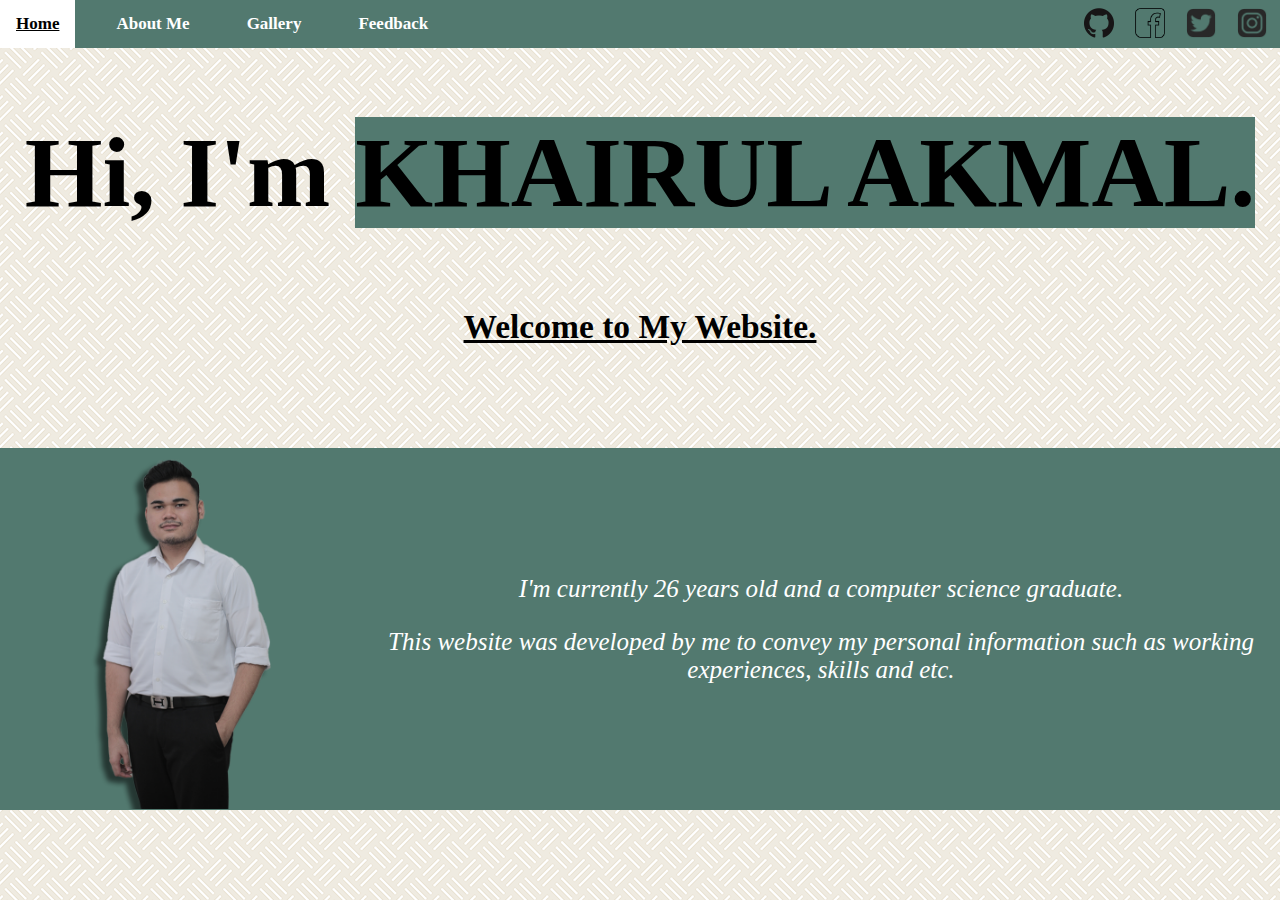
<file: index.html>
<html>
	<head>
		<meta name="viewport" content="width=device-width, initial-scale=1.0">
		<title>Home</title>
		<link rel="shortcut icon" type="image/x-icon" href="favicon.ico"/>
		<link rel="stylesheet" type="text/css" href="style/navbar.css">
		<!-- Load an icon library to show a hamburger menu (bars) on small screens -->
		<link rel="stylesheet" href="https://cdnjs.cloudflare.com/ajax/libs/font-awesome/4.7.0/css/font-awesome.min.css">
		<style>
			body {
				margin: 0;
				font-family:Arial;
				text-align:center;
				background-image:url(img/floor-tile.png);
				background-position:center-center;
			}
			.table{
				margin-top:8%;
				border-collapse:collapse;
				border:0;
				text-align:center;
				background-color:52796f;
				color:white;
			}

			.heading{
				font-family: Verdana;
				text-align:center;
				font-size: 50px;
				margin-top:5%;
			}
		</style>
		<script>
			function calculateAge() {
				var dob = new Date("08/16/1999");
				var today = new Date();
				var age = today.getFullYear() - dob.getFullYear();
				var m = today.getMonth() - dob.getMonth();
				if (m < 0 || (m === 0 && today.getDate() < dob.getDate())) {
					age--;
				}
				document.getElementById("age").innerHTML = age + " years old";
      		}

			/* Toggle between adding and removing the "responsive" class to topnav when the user clicks on the icon */
			function myFunction() {
				var x = document.getElementById("myTopnav");
				if (x.className === "topnav") {
					x.className += " responsive";
				} else {
					x.className = "topnav";
				}
			}
		</script>
	</head>
	<body onload="calculateAge()">
		<div class="topnav" id="myTopnav">
			<div class="page">
				<a href="index.html">Home</a>
				<a href="personalInfo.html">About Me</a>
				<a href="gallery.html">Gallery</a>
				<a href="feedback.html">Feedback</a>
				<a href="javascript:void(0);" class="icon" onclick="myFunction()"><i class="fa fa-bars"></i></a>
			</div>
			<a href="https://www.instagram.com/khairulxakmal/" target="_blank"><img src="img/ig.png" title="Instagram" class="social"/></a>
			<a href="https://www.twitter.com/actuallymamal" target="_blank"><img src="img/twitter.png" title="Twitter" class="social"/></a>
			<a href="https://www.facebook.com/khairul.akmal99/" target="_blank"><img src="img/fb.jpg" title="Facebook" class="social"/></a>
			<a href="https://github.com/khairulakmal16" target="_blank"><img src="img/github.png" title="Github" class="social"/></a>
		</div>
		<div class="heading">
				<h1>Hi, I'm <span style="background-color: 52796f">KHAIRUL AKMAL.</span></h1>
				<h6><u>Welcome to My Website.</u></h6>
		</div>
		<div align="center">
			<table class="table">
				<tr>
					<td style="width:350px; height:350px;"><img src="img/akmal.png" style="width:360px; height:360px; margin:0;"/></td>
					<td>
						<span style="font-family: roboto; font-size:25px; font-style:italic;">
							<p>I'm currently <span id="age"></span> and a computer science graduate.</p>
							<p>This website was developed by me to convey my personal information such as working experiences, skills and etc.</p>
						</span>
					</td>
				</tr>
			</table>
		</div>
	</body>
</html>
</file>
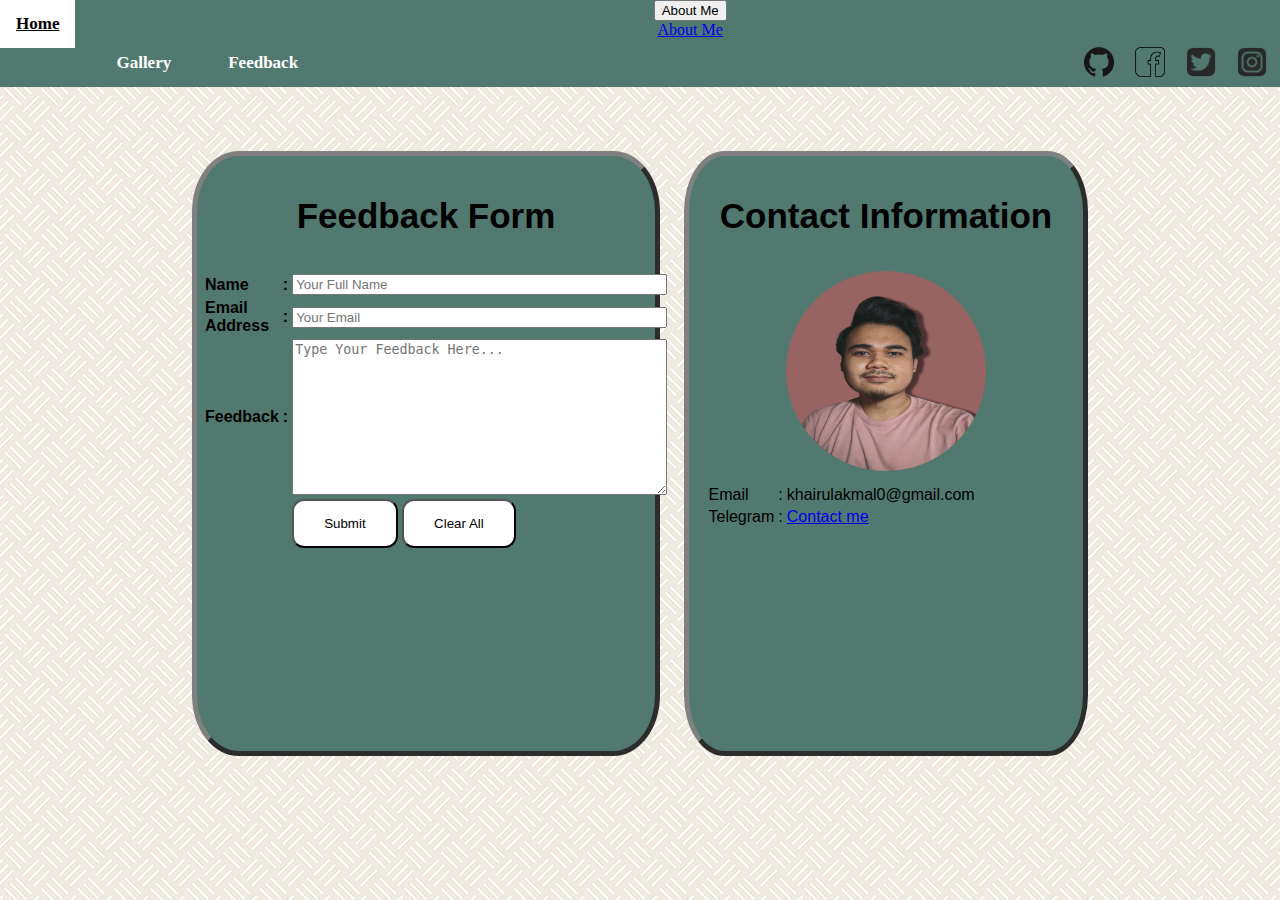
<file: feedback.html>
<html>
	<head>
		<title>Feedback</title>
	<link rel=" shortcut icon" type="image/x-icon" href="favicon.ico"/>
	<link rel="stylesheet" type="text/css" href="style/navbar.css">
		<style>
			body {
				margin: 0;
				font-family:Arial;
				text-align:center;
				background-image:url(img/floor-tile.png);
				background-position:center-center;
			}


			.button{
				background-color:white;
				border-radius: 12px;
				transition-duration: 0.4s;
				cursor: pointer;
				padding: 15px 30px;
			}

			.button:hover {
				background-color: #4CAF50;
				color: white;

			}

			.button2{
				background-color:white;
				border-radius: 12px;
				transition-duration: 0.4s;
				cursor: pointer;
				padding: 15px 30px;
			}

			.button2:hover {
				background-color: red;
				color: white;

			}

			.box{
				border-width:5px;
				border-style:outset;
				background-color:52796f;
				float:left;
				width:35%;
				height:65%;
				padding:5px;
				margin-top:5%;
				margin-left:15%;
				text-align:center;
				border-radius:10%;
				border-color:grey;
			}

			input[type=text]{
				width:100%;
			}

			.box2{
				height:65%;
				width:30%;
				background-color:52796f;
				border-width:5px;
				border-style:outset;
				border-color:grey;
				float:right;
				padding:5px;
				margin-top:5%;
				margin-right:15%;
				text-align:center;
				border-radius:10%;

			}

		</style>
	</head>

	<body>
		<div class="topnav">
			<div class="page">
				<a href="index.html">Home</a>
			</div>

			<div class="dropdown">
				<button class="dropbtn">About Me</button>
				<div class="dropdown-content">
					<a href="personalInfo.html">About Me</a>
				</div>
			</div>
			<div class="page">
				<a href="gallery.html">Gallery</a>
				<a href="feedback.html">Feedback</a>
			</div>
			<a href="https://www.instagram.com/khairulxakmal/" target="_blank"><img src="img/ig.png" title="Instagram" class="social"/></a>
			<a href="https://www.twitter.com/actuallymamal" target="_blank"><img src="img/twitter.png" title="Twitter" class="social"/></a>
			<a href="https://www.facebook.com/khairul.akmal99/" target="_blank"><img src="img/fb.jpg" title="Facebook" class="social"/></a>
			<a href="https://github.com/khairulakmal16" target="_blank"><img src="img/github.png" title="Github" class="social"/></a>
		</div>
		<div class="box">
			<form name="feedback" method="POST" action="https://formspree.io/f/khairulakmal0@gmail.com" onsubmit="return validate()">
				<table>
					<p style="font-size:35px;"><b>Feedback Form</b></p>
					<tr>
						<td><b>Name</b></td>
						<td><b>:</b></td>
						<td><input placeholder="Your Full Name" type="text" name="FullName" size="44"></td>
					</tr>
					<tr>
						<td><b>Email Address</b></td>
						<td><b>:</b></td>
						<td><input placeholder="Your Email" type="text" name="Email"></td>
					</tr>
					<tr>
						<td><b>Feedback</b></td>
						<td><b>:</b></td>
						<td><textarea placeholder="Type Your Feedback Here..." name="Feedback" rows="10" cols="44"></textarea></td>
					</tr>
					<tr>
						<td></td>
						<td></td>
						<td>
							<input type="submit" value="Submit" class="button">
							<input type="reset" value="Clear All" class="button2">
						</td>
				</table>
			</form>
		</div>

		<div class="box2">
			<p style="font-size:35px;"><b>Contact Information</b></p>
			<img src="img/mal.png" style="width:200px; height:200px; margin:0; border-radius:50%;"/>
			<table align="center" style="margin-top:3%; margin-left:3%; margin-bottom:3%;">
				<tr>
					<td>Email</td>
					<td>:</td>
					<td>khairulakmal0@gmail.com</td>
				</tr>
				<tr>
					<td>Telegram</td>
					<td>:</td>
					<td><a href="https://t.me/khairulxakmal" target="_blank">Contact me</td>

				</tr>
			</table>
		</div>
		<script>
			function validate(){
				var email = document.feedback.Email.value;
				var name = document.feedback.FullName.value;
				var error = 0;

				if(name === null || name == ""){
					alert("Please Enter Your Name");
					error++;
					return false;
				}
				if(email === null || email == ""){
					alert("Please Enter Your Email");
					error++;
					return false;
				}
				if(email.includes('@') == false){
					alert("Please Enter The Correct Email");
					error++;
					return false;
				}
				if(error == 0) {
					alert("You will redirect to Formspree.io");
					return true;
				}

			}
		</script>
	</body>
</html>
</file>
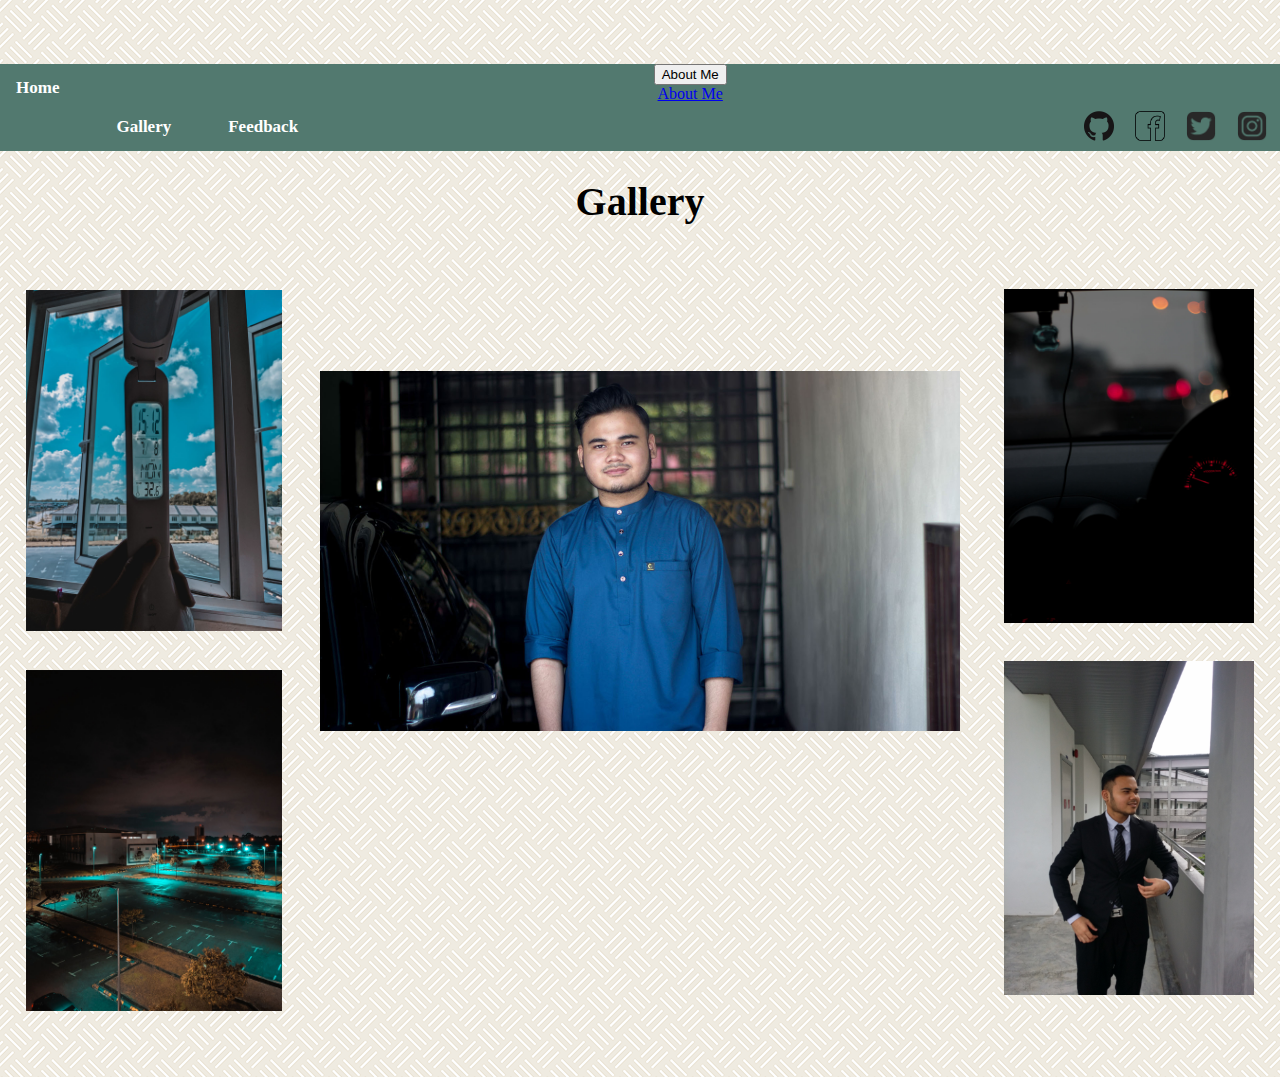
<file: gallery.html>
<html>
	<head>
		<title>Gallery</title>
		<link rel="shortcut icon" type="image/x-icon" href="favicon.ico"/>
		<link rel="stylesheet" type="text/css" href="style/navbar.css">
		<style>
			body {
				margin-top: 5%;
				margin-bottom: 5%;
				font-family:Arial;
				text-align:center;
				background-image:url(img/floor-tile.png);
				background-position:center-center;
			}

			.image {
				width:50%;
				margin-top:-50%;
			}

			.image2 {
				width:20%;
				padding:0;
				margin-top:3%;
				margin-left:2%;

			}

			.image2right{
				margin-top:-37.5%;
				margin-right:2%;
			}

			.fade {
				-webkit-animation-name: fade;
				-webkit-animation-duration: 1.5s;
				animation-name: fade;
				animation-duration: 1.5s;
			}

			@-webkit-keyframes fade {
				from {opacity: .4}
				to {opacity: 1}
			}

			@keyframes fade {
				from {opacity: .4}
				to {opacity: 1}
			}
		</style>
	</head>
	<body>
		<div class="topnav">
			<div class="page">
				<a href="index.html">Home</a>
			</div>

			<div class="dropdown">
				<button class="dropbtn">About Me</button>
				<div class="dropdown-content">
					<a href="personalInfo.html">About Me</a>
				</div>
			</div>
			<div class="page">
				<a href="gallery.html">Gallery</a>
				<a href="feedback.html">Feedback</a>
			</div>
			<a href="https://www.instagram.com/khairulxakmal/" target="_blank"><img src="img/ig.png" title="Instagram" class="social"/></a>
			<a href="https://www.twitter.com/actuallymamal" target="_blank"><img src="img/twitter.png" title="Twitter" class="social"/></a>
			<a href="https://www.facebook.com/khairul.akmal99/" target="_blank"><img src="img/fb.jpg" title="Facebook" class="social"/></a>
			<a href="https://github.com/khairulakmal16" target="_blank"><img src="img/github.png" title="Github" class="social"/></a>
		</div>
		<h1 align="center" style="font-family:Verdana; font-size:40px;">Gallery</h1>
		<div align="left">
			<img class="image2" src="gallery/1.jpg"><br>
			<img class="image2" src="gallery/2.jpg">
		</div>
		<div align="center">
			<img class="image fade" src="gallery/01.jpg">
			<img class="image fade" src="gallery/02.jpg">
			<img class="image fade" src="gallery/03.jpg">
			<img class="image fade" src="gallery/06.jpg">
			<img class="image fade" src="gallery/07.jpg">
		</div>
		<div align="right" class="image2right">
			<img class="image2" src="gallery/3.jpg"><br>
			<img class="image2" src="img/mal2.jpg">
		</div>
		<br>
		<script>
			var slideIndex = 0;
			showSlides();

			function showSlides() {
			var i;
			var slides = document.getElementsByClassName("image");
			for (i = 0; i < slides.length; i++) {
				slides[i].style.display = "none";
			}
			slideIndex++;
			if(slideIndex > slides.length){
				slideIndex=1;
			}
			slides[slideIndex-1].style.display = "block";
			setTimeout(showSlides, 2000);
			}
		</script>
	</body>
</html>
</file>
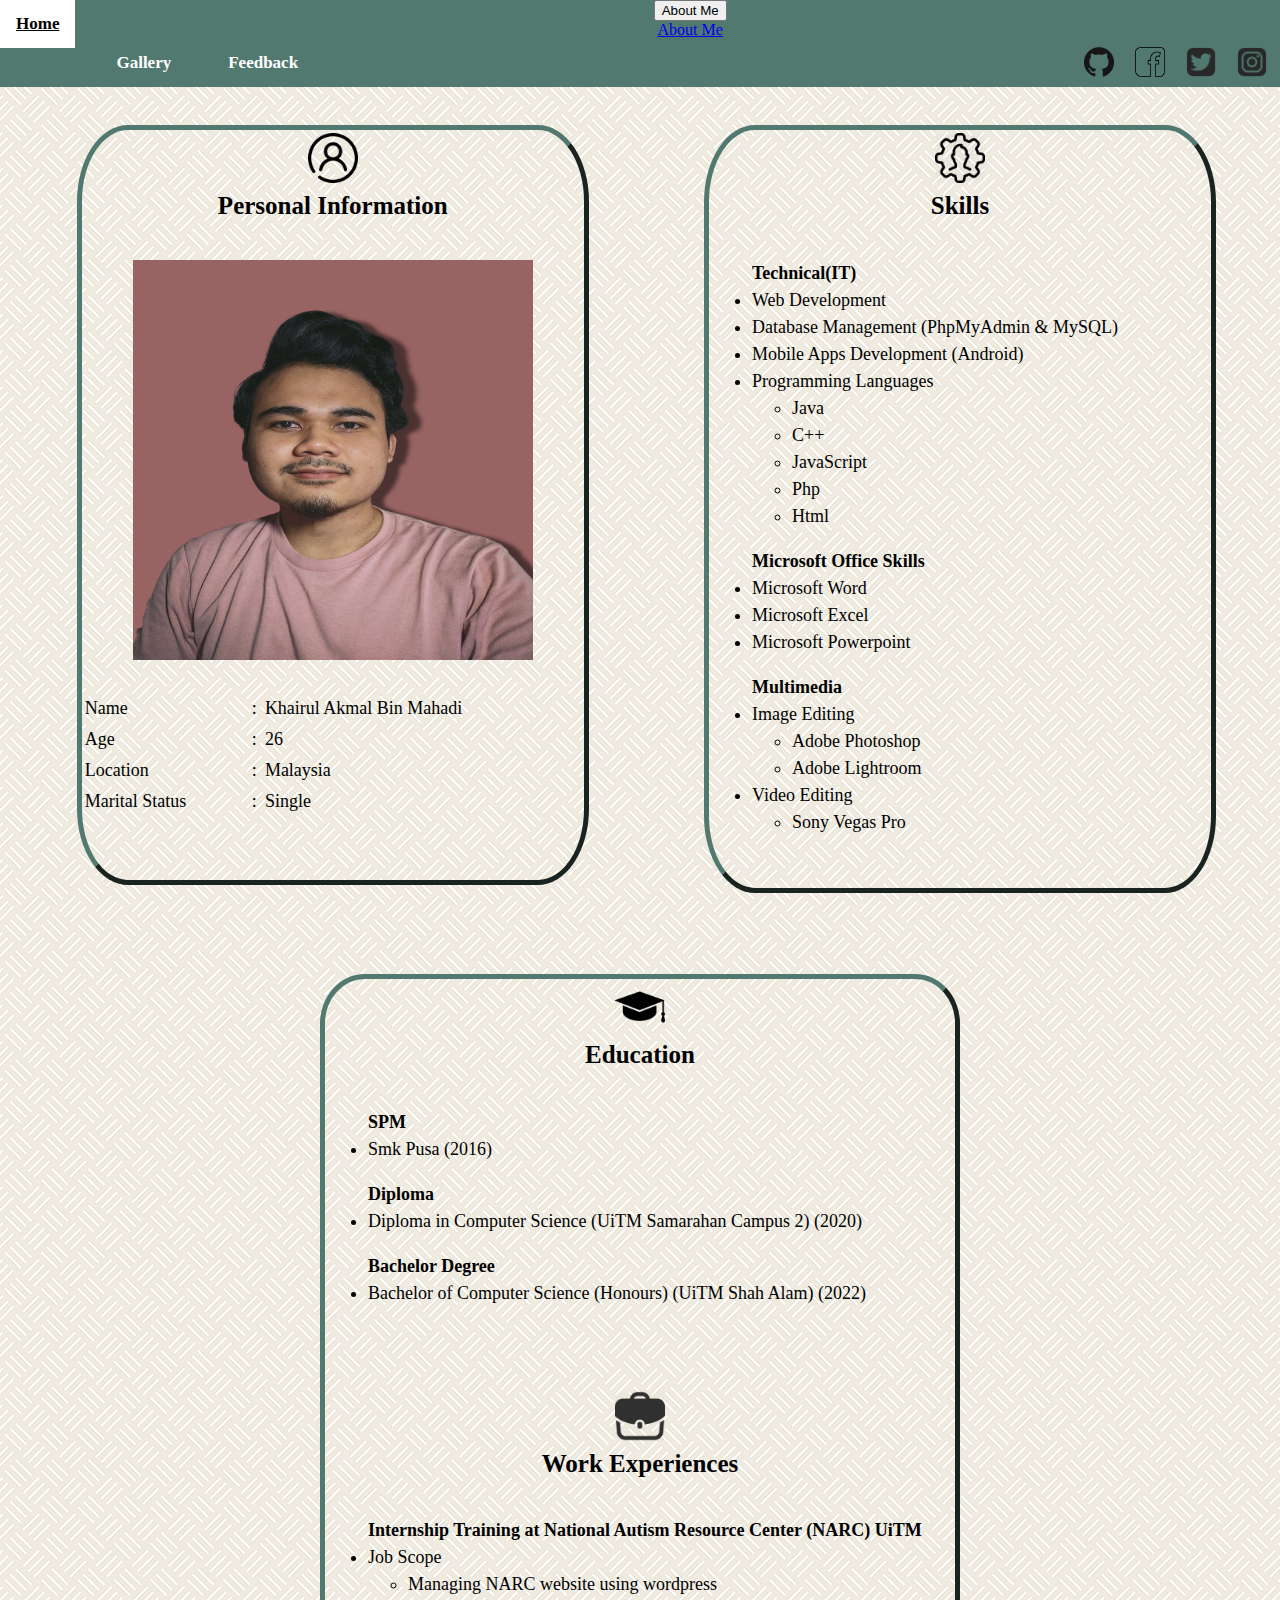
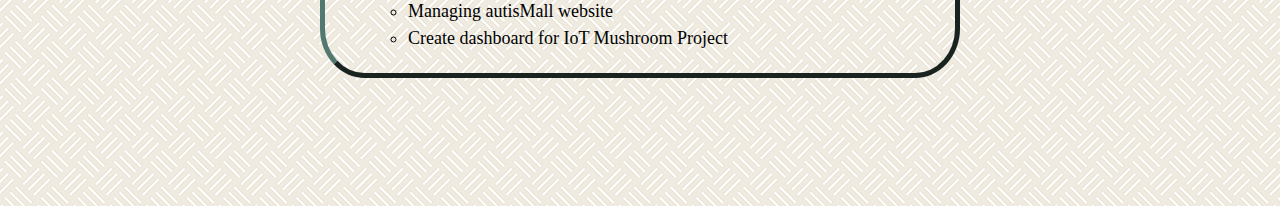
<file: personalInfo.html>
<html>
	<head>
		<meta name="viewport" content="width=device-width, initial-scale=1.0">
		<title>Personal Info</title>
		<link rel="shortcut icon" type="image/x-icon" href="favicon.ico"/>
		<link rel="stylesheet" type="text/css" href="style/navbar.css">
		<style>
			body {
				font-family:Roboto;
				text-align:center;
				background-image:url(img/floor-tile.png);
				background-position:center-center;
			}

			.table{
				margin-left:6%;
				margin-top:3%;
				margin-right:3%;
				margin-bottom:4%;
				font-size:18px;
				float:left;
				line-height:1.5;
				width:40%;
				height:50%;
				border-color:52796f;
				border-radius:10%;
				border-width:5px;
				border-style:outset;
				text-align:center;
			}

			.table td{
				text-align:left;
			}

			.table2{
				margin-right:5%;
				margin-top:3%;
				font-size:18px;
				float:right;
				width:40%;
				line-height:1.5;
				border-color:52796f;
				border-radius:10%;
				border-width:5px;
				border-style:outset;
				text-align:center;
			}

			.table2 td{
				text-align:left;
			}

			.table3{
				margin-top:3%;
				font-size:18px;
				margin-left:25%;
				margin-bottom:10%;
				float:left;
				width:50%;
				line-height:1.5;
				border-color:52796f;
				border-radius:7%;
				border-width:5px;
				border-style:outset;
				text-align:center;
			}

			.table3 td{
				text-align:left;
			}
		</style>
		<script>
			function calculateAge() {
			var dob = new Date("08/16/1999");
			var today = new Date();
			var age = today.getFullYear() - dob.getFullYear();
			var m = today.getMonth() - dob.getMonth();
			if (m < 0 || (m === 0 && today.getDate() < dob.getDate())) {
				age--;
			}
			document.getElementById("age").innerHTML = age;
      	}
		</script>
	</head>
		<body onload="calculateAge()">
			<div class="topnav">
				<div class="page">
					<a href="index.html">Home</a>
				</div>

				<div class="dropdown">
					<button class="dropbtn">About Me</button>
					<div class="dropdown-content">
						<a href="personalInfo.html">About Me</a>
					</div>
				</div>
				<div class="page">
					<a href="gallery.html">Gallery</a>
					<a href="feedback.html">Feedback</a>
				</div>
				<a href="https://www.instagram.com/khairulxakmal/" target="_blank"><img src="img/ig.png" title="Instagram" class="social"/></a>
				<a href="https://www.twitter.com/actuallymamal" target="_blank"><img src="img/twitter.png" title="Twitter" class="social"/></a>
				<a href="https://www.facebook.com/khairul.akmal99/" target="_blank"><img src="img/fb.jpg" title="Facebook" class="social"/></a>
				<a href="https://github.com/khairulakmal16" target="_blank"><img src="img/github.png" title="Github" class="social"/></a>
			</div>
			<table class="table">
				<tr>
					<th colspan="3"><img src="img/info.png" style="width:50px;"></th>
				</tr>
				<tr>
					<th colspan="3" style="font-size:25px; text-align:center">Personal Information</th>
				</tr>
				<tr>
					<td colspan="3">&nbsp;</td>
				</tr>
				<tr>
					<td colspan="3" style="text-align:center;"><img src="img/mal.png" style="width:400px; height:400px;"/></td>
				</tr>
				<tr>
					<td colspan="3">&nbsp;</td>
				</tr>
				<tr>
					<td>Name</td>
					<td>:</td>
					<td>Khairul Akmal Bin Mahadi</td>
				</tr>
				<tr>
					<td>Age</td>
					<td>:</td>
					<td><span id="age"></span></td>
				</tr>
					<td>Location</td>
					<td>:</td>
					<td>Malaysia</td>
				</tr>
				</tr>
					<td>Marital Status</td>
					<td>:</td>
					<td>Single</td>
				</tr>
				<tr>
					<td>&nbsp;</td>
				</tr>
				<tr>
					<td>&nbsp;</td>
				</tr>
			</table>
			<table class="table2">
				<tr>
					<th colspan="3"><img src="img/skills.png" style="width:50px;"></th>
				</tr>
				<tr>
					<th style="font-size:25px; text-align:center">Skills</th>
				</tr>
				<tr>
					<td>&nbsp;</td>
				</tr>
				<tr>
					<td>
						<ul><b>Technical(IT)</b>
							<li>Web Development</li>
							<li>Database Management (PhpMyAdmin & MySQL)</li>
							<li>Mobile Apps Development (Android)</li>
							<li>Programming Languages
								<ul>
									<li>Java</li>
									<li>C++</li>
									<li>JavaScript</li>
									<li>Php</li>
									<li>Html</li>
								</ul>
							</li>
						</ul>
						<ul><b>Microsoft Office Skills</b>
							<li>Microsoft Word</li>
							<li>Microsoft Excel</li>
							<li>Microsoft Powerpoint</li>
						</ul>
						<ul><b>Multimedia</b>
							<li>Image Editing
								<ul>
									<li>Adobe Photoshop</li>
									<li>Adobe Lightroom</li>
								</ul>
							</li>
							<li>Video Editing
								<ul>
									<li>Sony Vegas Pro</li>
								</ul>
							</li>
						</ul>
					</td>
				</tr>
				<tr>
					<td>&nbsp;</td>
				</tr>
			</table>
			<table class="table3" align="center">
				<tr>
					<th colspan="3"><img src="img/edu.png" style="width:50px;"></th>
				</tr>
				<tr>
					<th style="font-size:25px; text-align:center">Education</th>
				</tr>
				<tr>
					<td>&nbsp;</td>
				</tr>
				<tr>
					<td>
						<ul><b>SPM</b>
							<li>Smk Pusa (2016)</li>
						</ul>
						<ul><b>Diploma</b>
							<li>Diploma in Computer Science (UiTM Samarahan Campus 2) (2020)</li>
						</ul>
						<ul><b>Bachelor Degree</b>
							<li>Bachelor of Computer Science (Honours) (UiTM Shah Alam) (2022)</li>
						</ul>
					</td>
				</tr>
				<tr>
					<td>&nbsp;</td>
				</tr>
				<tr>
					<td>&nbsp;</td>
				</tr>
				<tr>
					<th colspan="3"><img src="img/work.png" style="width:50px;"></th>
				</tr>
				<tr>
					<th style="font-size:25px; text-align:center">Work Experiences</th>
				</tr>
				<tr>
					<td>&nbsp;</td>
				</tr>
				<tr>
					<td>
					<ul><b>Internship Training at National Autism Resource Center (NARC) UiTM</b>
						<li>Job Scope</li>
							<ul>
								<li>Managing NARC website using wordpress</li>
								<li>Managing autisMall website</li>
								<li>Create dashboard for IoT Mushroom Project</li>
							</ul>
					</ul>
				</td>
				</tr>
			</table>
		</body>
</html>
</file>
<file: style/navbar.css>
body {	
	margin: 0;
}

.topnav {
	background-color:52796f;
	overflow: hidden;
	top: 0;
	font-family: Arial Black;
	position: sticky;
	z-index:1;
}

.page a {
	float: left;
	color: white;
	text-align: center;
	padding: 14px 16px;
	margin-right: 25px;
	font-weight: bold;
	font-size: 17px;
	text-decoration:none;
}

/* Change the color of links on hover */
.topnav a:hover {
	background-color: white;
	color: black;
	text-decoration:underline;
}
			
.social {
	float: right;
	padding: 8px;
	font-size: 30px;
	width: 30px;
	text-align: center;
	text-decoration: none;
	margin-right: 5px;
}

.social:hover {
	opacity: 0.5;
	color:white;
}


.topnav a:hover, .dropdown:hover .dropbtn {
	background-color: white;
	color: black;
	text-decoration: underline;
}


/* Hide the link that should open and close the topnav on small screens */
.topnav .icon {
	display: none;
}

/* When the screen is less than 600 pixels wide, hide all links, except for the first one ("Home"). Show the link that contains should open and close the topnav (.icon) */
@media screen and (max-width: 600px) {
	.topnav a:not(:first-child) {display: none;}
	.topnav a.icon {
	  float: right;
	  display: block;
	}
}
  
/* The "responsive" class is added to the topnav with JavaScript when the user clicks on the icon. This class makes the topnav look good on small screens (display the links vertically instead of horizontally) */
@media screen and (max-width: 600px) {
	.topnav.responsive {position: relative;}
	.topnav.responsive a.icon {
		position: absolute;
		right: 0;
		top: 0;
	}
	.topnav.responsive a {
		float: none;
		display: block;
		text-align: left;
	}
}
</file>
